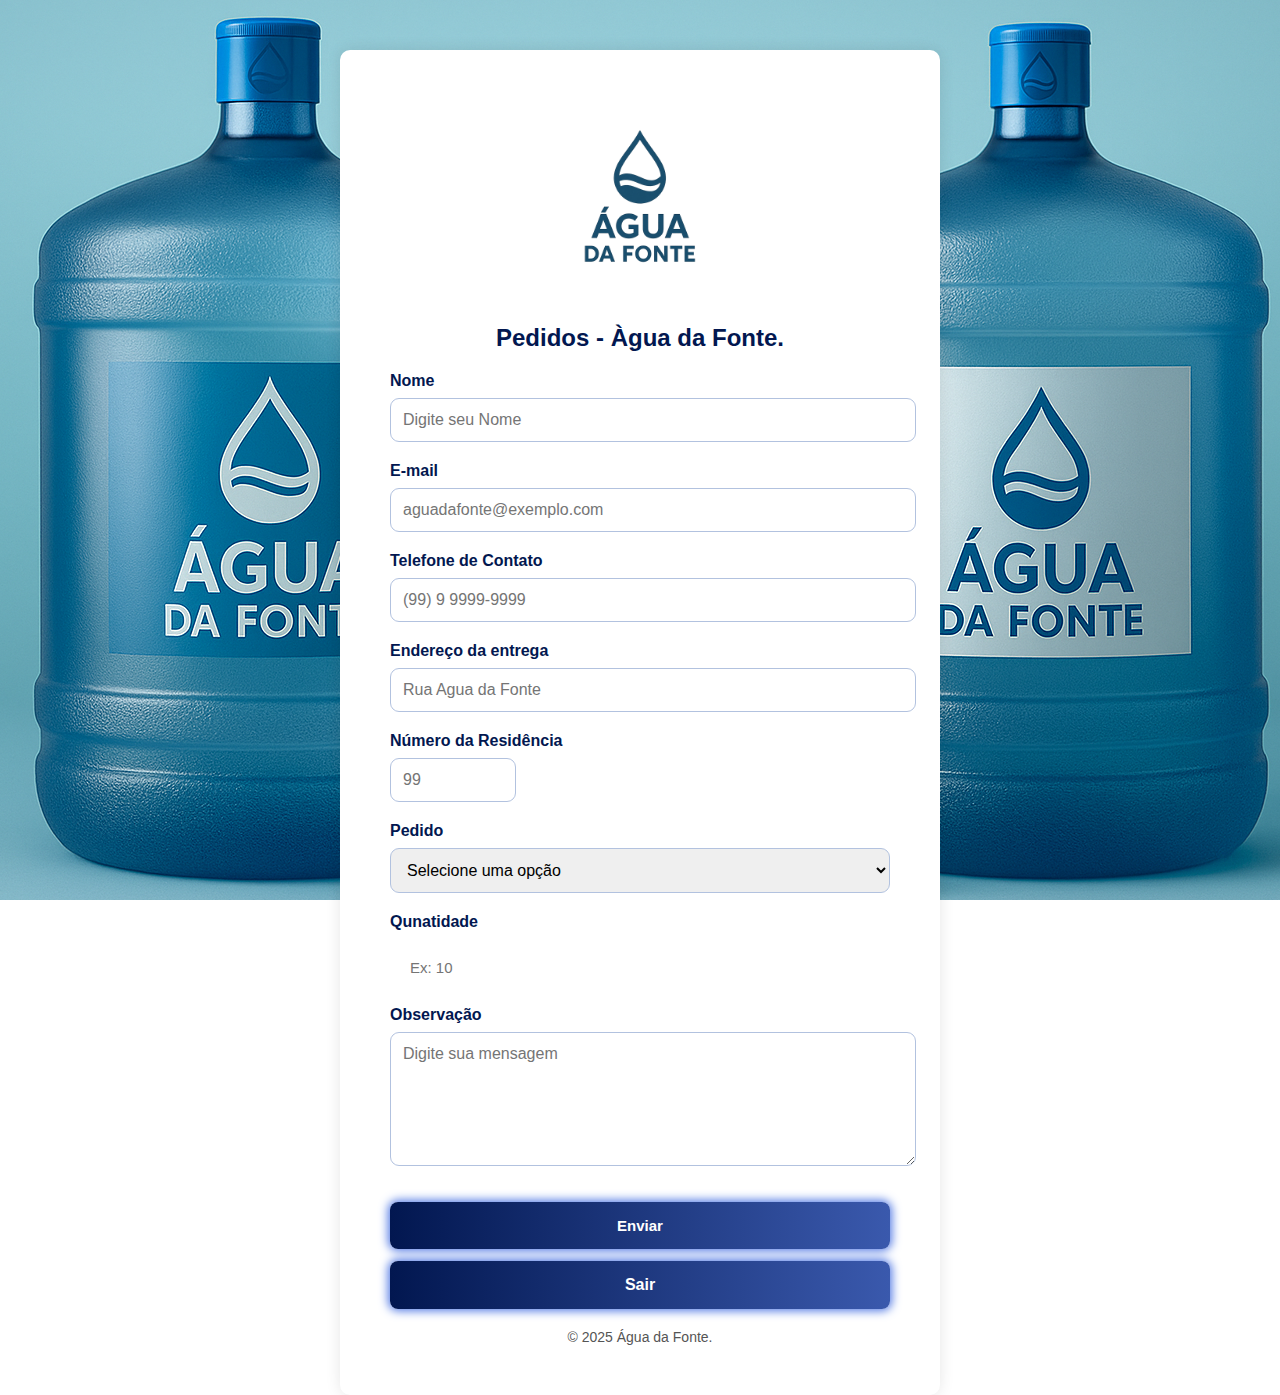
<file: form.html>
<!DOCTYPE html>
<html lang="pt-BR">
<head>
    <meta charset="UTF-8">
    <meta name="viewport" content="width=device-width, initial-scale=1.0">
    <title>Formulário Pedidos</title>
    <link rel="stylesheet" href="style.css">
</head>
<body class="logo-produtos">
    <div class="formulario">

        <div class="logo">

            <img src="logo.png" alt="logo" width="200">

        </div>

        <h2>
            Pedidos - Àgua da Fonte.
        </h2>

        <form>
            <label class="etiqueta" for="nome">Nome</label>
            <input class="entrada" type="text" id="nome" placeholder="Digite seu Nome" name="nome" required />

            <label class="etiqueta" for="email">E-mail</label>
            <input class="entrada" type="email" id="email" placeholder="aguadafonte@exemplo.com" name="email" required />

            <label class="etiqueta" for="telefone">Telefone de Contato</label>
            <input class="entrada" type="tel" id="telefone" placeholder="(99) 9 9999-9999" name="telefone" />

            <label class="etiqueta" for="endereco">Endereço da entrega</label>
            <input class="entrada" type="address" id="endereco" placeholder="Rua Agua da Fonte" name="endereco" required />

            <label class="etiqueta" for="endereco">Número da Residência</label>
            <input class="numero" type="address" id="numero" placeholder="99" name="endereco" required />

            <label class="etiqueta" for="endereco">Pedido</label>
            <select name="opcao" id="opcao">
                <option value="" disabled selected>Selecione uma opção</option>
                <option value="">Galão de Àgua (20 Litros)</option>
                <option value="">Garrafa Àgua mineral - com gás (1 Litro)</option>
                <option value="">Garrafa Àgua mineral - sem gás (1 Litro)</option>
                <option value="">Garrafa Àgua mineral - com gás (500 Mililitros)</option>
                <option value="">Garrafa Àgua mineral - sem gás (500 Mililitros)</option>
                <option value="">Garrafa de Àgua destilada (5 Litros)</option>
                <option value="">Garrafa de Àgua destilada (1 Litro)</option>
            </select>

            <label class="etiqueta" for="qunatidade">Qunatidade</label>
            <input class="quantidade" type="number" id="quantidade" placeholder="Ex: 10" name="qunatidade" min="1" max="100" required />

            <label class="etiqueta" for="observacao">Observação</label>
            <textarea name="message" id="obs" placeholder="Digite sua mensagem" rows="6"></textarea>

            <div class="button">
              <button id="enviar" type="submit">Enviar</button>
              <a href="index.html" class="exit">Sair</a>
            </div>

        </form>

        <div class="footer">
            &copy; 2025 Água da Fonte.
        </div>

    </div>
</body>

    <script src="script.js"></script>

</html>
</file>
<file: style.css>
body {
    font-family: Arial, sans-serif;
    margin: 0;
    padding: 0;
    height: 100vh;
}

.image {
    justify-content: center;
    align-items: center;
    display: flex;
}

.login {
    background-color: rgb(199, 199, 199, 0.6);
    position: absolute;
    display: flex;
    left: 50%;
    transform: translate(-50%);
    padding: 40px;
    border-radius: 15px;
}

.title {
    display: flex;
    text-align: center;
    justify-content: center;
}

input {
    padding: 20px;
    border: 0;
    border-radius: 10px ;
    outline: none;
    font-size: 15px;
    margin-bottom: 10px;
    display: flex;
}

input:hover {
    box-shadow: 0 0 10px 2px #bdbdbd
}

button {
    display: block;
    background: linear-gradient(to right, #021750, #3a59ad);
    width: 100%;
    border: 0;
    border-radius: 8px;
    padding: 15px 30px;
    color: white;
    font-weight: bold;
    font-size: 15px;
    box-shadow: 0 0 10px 2px #537ae4;
    transition: transform 0.2s ease, box-shadow 0.2s ease;
    cursor: pointer;
    margin: 12px 0px;
}

button:hover {
    box-shadow: 0 0 15px 4px #537ae4;
    transform: scale(1.05);
}

.reset {
    display: flex;
    justify-content: center;
    align-items: center;
    color: #555;
    margin: 20px 0px 0px 0px;
}

.logo-produtos {
    background-image: url('fundo.png');
    background-position: center;
    background-attachment: fixed;
}

.formulario {
    max-width: 500px;
    margin: 50px auto;
    background: white;
    padding: 50px;
    border-radius: 10px;
    box-shadow: 0 0 15px rgba(0, 0, 0, 0.1);
}

.logo {
    display: block;
    align-items: center;
    justify-content: center;
    text-align: center;
}

h2 {
    text-align: center;
    color: #021750;
    margin-bottom: 20px;
}

.entrada {
    outline: none;
    font-size: 15px;
}

.etiqueta {
    display: block;
    margin-bottom: 8px;
    color: #021750;
    font-weight: bold;
    outline: none;
}

#assunto {
    outline: none;
    cursor: pointer;
}

span {
    color: #555;
    font-size: 15px;
}

.entrada, textarea, select {
    width: 100%;
    padding: 12px;
    margin-bottom: 20px;
    border: 1px solid #b2c2df;
    border-radius: 9px;
    font-size: 16px;

}

.numero {
    width: 100px;
    padding: 12px;
    margin-bottom: 20px;
    border: 1px solid #b2c2df;
    border-radius: 9px;
    font-size: 16px;
}

textarea {
    outline: none;
    font-family: Arial, sans-serif;
}

.exit {
    display: block;
    justify-content: center;
    text-align: center;
    padding: 15px 30px;
    background: linear-gradient(to right, #021750, #3a59ad);
    color: white;
    font-weight: bold;
    text-decoration: none;
    border-radius: 8px;
    border: none;
    box-shadow: 0 0 10px 2px #537ae4;
    transition: transform 0.2s ease, box-shadow 0.2s ease;
}

.exit:hover {
    box-shadow: 0 0 15px 4px #537ae4;
    transform: scale(1.05);
}


.footer {
    text-align: center;
    margin-top: 20px;
    font-size: 14px;
    color: #555;
}

select {
    outline: none;
}

select:focus {
    outline: none;
}
</file>
